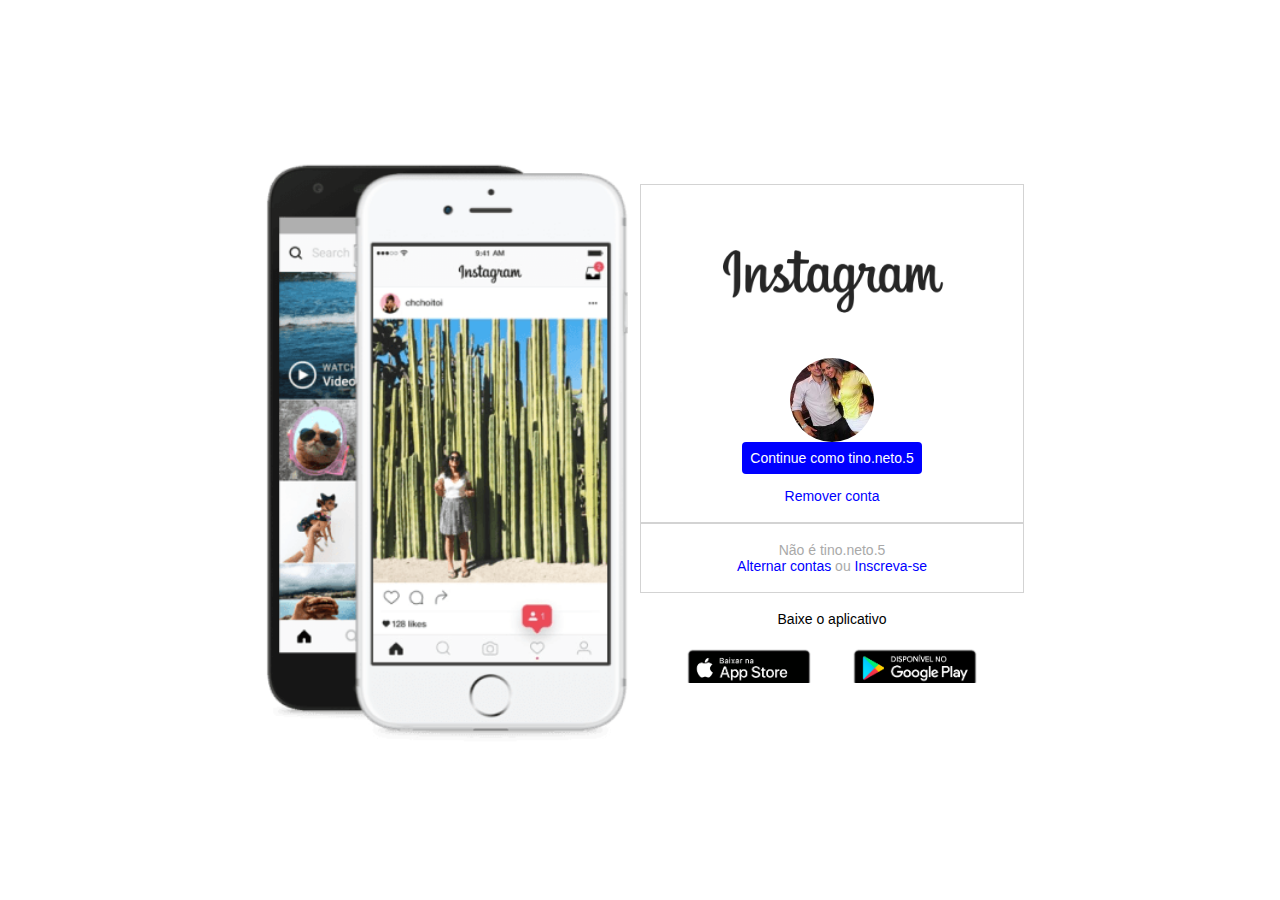
<file: Projetos/Instagram/index.html>
<!DOCTYPE html>
<html lang="en">
    <head>
        <meta charset="UTF-8">
        <meta name="viewport" content="width-device-width, inicial-scale=1.0">
        <link rel="stylesheet" href="style.css">
        <title>Instagram</title>
    </head>
    <body>
        <div class="instagram-wrapper">
            <div class="instagram-phone">
                <img src="instagram-app.png" alt="Celular Instagram">
            </div>
            <div class="instagram-continue">
                <div class="group">
                    <img src="logo.png" class="instagram-logo" alt="Logo Instagram">
                    <div class="profile-photo">
                        <img src="perfil.jpg" alt="Foto de perfil">
                    </div>
                    <a href="" class="instagram-login">Continue como tino.neto.5</a>
                    <a href="" class="instagram-logout">Remover conta</a>
                </div>
                <div class="group">
                    <p class="not-account">Não é tino.neto.5</p>
                    <p class="not-account">
                        <span class="link-blue">Alternar contas</span>
                        ou
                        <span class="link-blue">Inscreva-se</span>
                    </p>
                </div>
                <div class="get-the-app">
                    <p class="get-app">Baixe o aplicativo</p>
                    <div class="download">
                        <a href="#" class="app-download"></a>
                        <a href="#" class="app-download"></a>
                    </div>
                </div>
            </div>
        </div>
    </body>
</html>
</file>
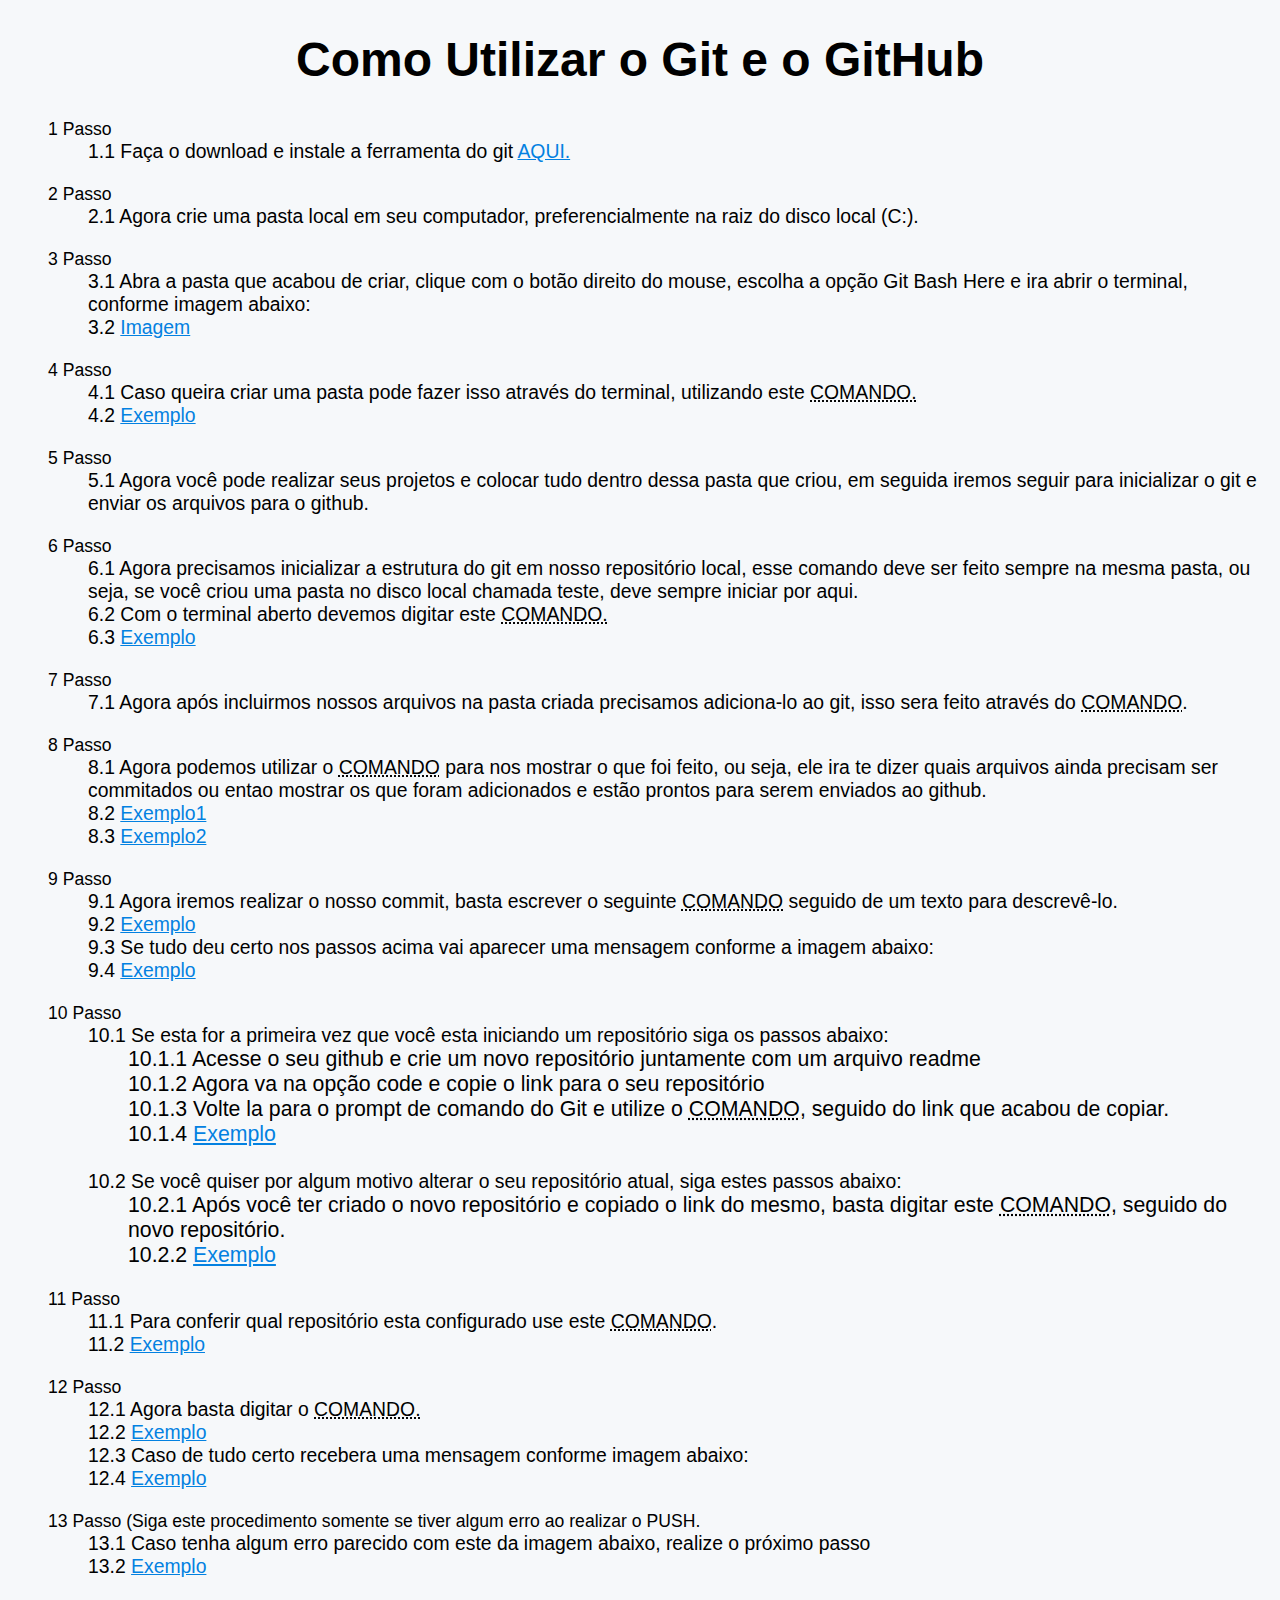
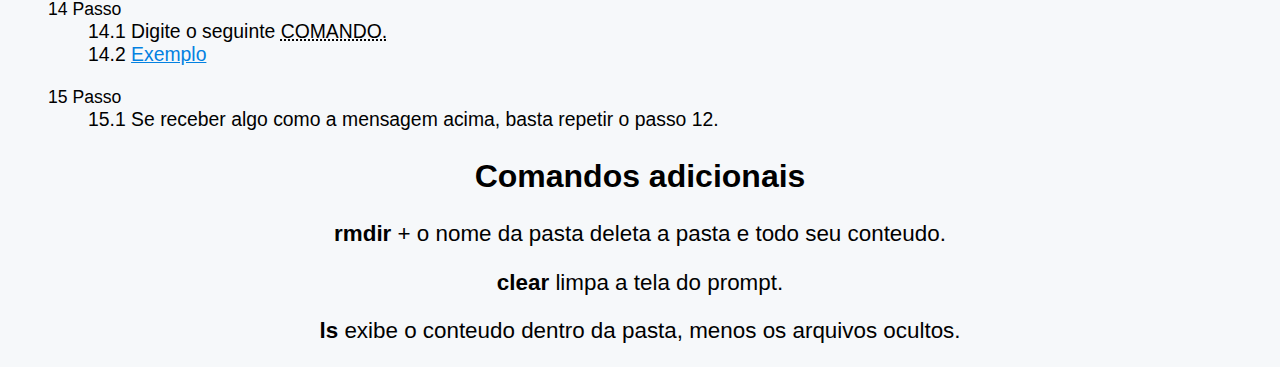
<file: Projetos/GitHub/git.html>
<!DOCTYPE html>
<html lang="pt-br">
<head>
    <meta charset="UTF-8">
    <meta http-equiv="X-UA-Compatible" content="IE=edge">
    <meta name="viewport" content="width=device-width, initial-scale=1.0">
    <title>Git e GitHub</title>
    <script defer src="main.js"></script>
    <link rel="stylesheet" href="style.css">
    <link rel="shortcut icon" href="favicon.ico" type="image/x-icon">

</head>
<body>
    <h1>Como Utilizar o Git e o GitHub</h1>
    <ol>
        <li>Passo
        <ol>
            <li>Faça o download e instale a ferramenta do git <a href="https://gitforwindows.org/" target="_blank">AQUI.</a></li>
        </ol>
        </li>   <br>
        <li>Passo
        <ol>
            <li>Agora crie uma pasta local em seu computador, preferencialmente na raiz do disco local (C:).</li>
        </ol>
        </li>   <br>
        <li>Passo
        <ol>
            <li>Abra a pasta que acabou de criar, clique com o botão direito do mouse, escolha a opção Git Bash Here e ira abrir o terminal, conforme imagem abaixo:</li>
            <li><a href="#" onclick="javascript:abrirJanela('imagens/git.png', 600, 600);">Imagem</a></li>
        </ol>
        </li>   <br>
        <li>Passo
        <ol>
            <li>Caso queira criar uma pasta pode fazer isso através do terminal, utilizando este  <abbr title="mkdir seguido de “(ASPAS DUPLAS) NOME DO ARQUIVO”">COMANDO.</abbr></li>
            <li><a href="#" onclick="javascript:abrirJanela('imagens/git1.png', 600, 600);">Exemplo</a></li>
        </ol>
        </li>   <br>
        <li>Passo
        <ol>
            <li>Agora você pode realizar seus projetos e colocar tudo dentro dessa pasta que criou, em seguida iremos seguir para inicializar o git e enviar os arquivos para o github.</li>
        </ol>
        </li>   <br>
        <li>Passo
        <ol>
            <li>Agora precisamos inicializar a estrutura do git em nosso repositório local, esse comando deve ser feito sempre na mesma pasta, ou seja, se você criou uma pasta no disco local chamada teste, deve sempre iniciar por aqui.</li>
            <li>Com o terminal aberto devemos digitar este <abbr title="git init">COMANDO.</abbr></li>
            <li><a href="#" onclick="javascript:abrirJanela('imagens/git2.png', 600, 600);">Exemplo</a></li>
        </ol>
        </li>   <br>
        <li>Passo
        <ol>
            <li>Agora após incluirmos nossos arquivos na pasta criada precisamos adiciona-lo ao git, isso sera feito através do <abbr title="git add *">COMANDO</abbr>.</li>
        </ol>
        </li>   <br>
        <li>Passo
        <ol>
            <li>Agora podemos utilizar o <abbr title="git status">COMANDO</abbr> para nos mostrar o que foi feito, ou seja, ele ira te dizer quais arquivos ainda precisam ser commitados ou entao mostrar os que foram adicionados e estão prontos para serem enviados ao github.</li>
            <li><a href="#" onclick="javascript:abrirJanela('imagens/git3.png', 600, 600);">Exemplo1</a></li>
            <li><a href="#" onclick="javascript:abrirJanela('imagens/git4.png', 600, 600);">Exemplo2</a></li>
        </ol>
        </li>   <br>
        <li>Passo
        <ol>
            <li>Agora iremos realizar o nosso commit, basta escrever o seguinte <abbr title="git commit -m">COMANDO</abbr> seguido de um texto para descrevê-lo.</li>
            <li><a href="#" onclick="javascript:abrirJanela('imagens/git5.png', 600, 600);">Exemplo</a></li>
            <li>Se tudo deu certo nos passos acima vai aparecer uma mensagem conforme a imagem abaixo:</li>
            <li><a href="#" onclick="javascript:abrirJanela('imagens/git6.png', 600, 600);">Exemplo</a></li>
        </ol>
        </li>   <br>
        <li>Passo
        <ol>
            <li>Se esta for a primeira vez que você esta iniciando um repositório siga os passos abaixo:
            <ol>
                <li>Acesse o seu github e crie um novo repositório juntamente com um arquivo readme</li>
                <li>Agora va na opção code e copie o link para o seu repositório</li>
                <li>Volte la para o prompt de comando do Git e utilize o <abbr title="git remote add origin">COMANDO,</abbr> seguido do link que acabou de copiar.</li>
                <li><a href="#" onclick="javascript:abrirJanela('imagens/git7.png', 600, 600);">Exemplo</a></li>
            </ol>
            </li> <br>
            <li>Se você quiser por algum motivo alterar o seu repositório atual, siga estes passos abaixo:
            <ol>
                <li>Após você ter criado o novo repositório e copiado o link do mesmo, basta digitar este <abbr title="git remote set-url origin">COMANDO</abbr>, seguido do novo repositório.</li>
                <li><a href="#" onclick="javascript:abrirJanela('imagens/git8.png', 600, 600);">Exemplo</a></li>
            </ol>
            </li>
        </ol>
        </li><br>
        <li>Passo
        <ol>
            <li>Para conferir qual repositório esta configurado use este <abbr title="git remote -v">COMANDO</abbr>.</li>
            <li><a href="#" onclick="javascript:abrirJanela('imagens/git9.png', 600, 600);">Exemplo</a></li>
        </ol>
        </li>   <br>
        <li>Passo
        <ol>
            <li>Agora basta digitar o <abbr title="git push origin master">COMANDO.</abbr></li>
            <li><a href="#" onclick="javascript:abrirJanela('imagens/git10.png', 600, 600);">Exemplo</a></li>
            <li>Caso de tudo certo recebera uma mensagem conforme imagem abaixo:</li>
            <li><a href="#" onclick="javascript:abrirJanela('imagens/git13.png', 600, 600);">Exemplo</a></li>
        </ol>
        </li>   <br>
        <li>Passo (Siga este procedimento somente se tiver algum erro ao realizar o PUSH.
        <ol>
            <li>Caso tenha algum erro parecido com este da imagem abaixo, realize o próximo passo</li>
            <li><a href="#" onclick="javascript:abrirJanela('imagens/git11.png', 600, 600);">Exemplo</a></li>
        </ol>
        </li>   <br>
        <li>Passo
        <ol>
            <li>Digite o seguinte <abbr title="git pull --rebase">COMANDO.</abbr> </li>
            <li><a href="#" onclick="javascript:abrirJanela('imagens/git12.png', 600, 600);">Exemplo</a></li>
        </ol>
        </li>   <br>
        <li>Passo
        <ol>
            <li>Se receber algo como a mensagem acima, basta repetir o passo 12.</li>
        </ol>
        </li>
    </ol>

    <h2>Comandos adicionais</h2>
        
        <p><strong>rmdir</strong> + o nome da pasta deleta a pasta e todo seu conteudo.</p> 
        <p><strong>clear</strong> limpa a tela do prompt.</p>    
        <p><strong>ls</strong> exibe o conteudo dentro da pasta, menos os arquivos ocultos.</p>   
        
</body>
</html>
</file>
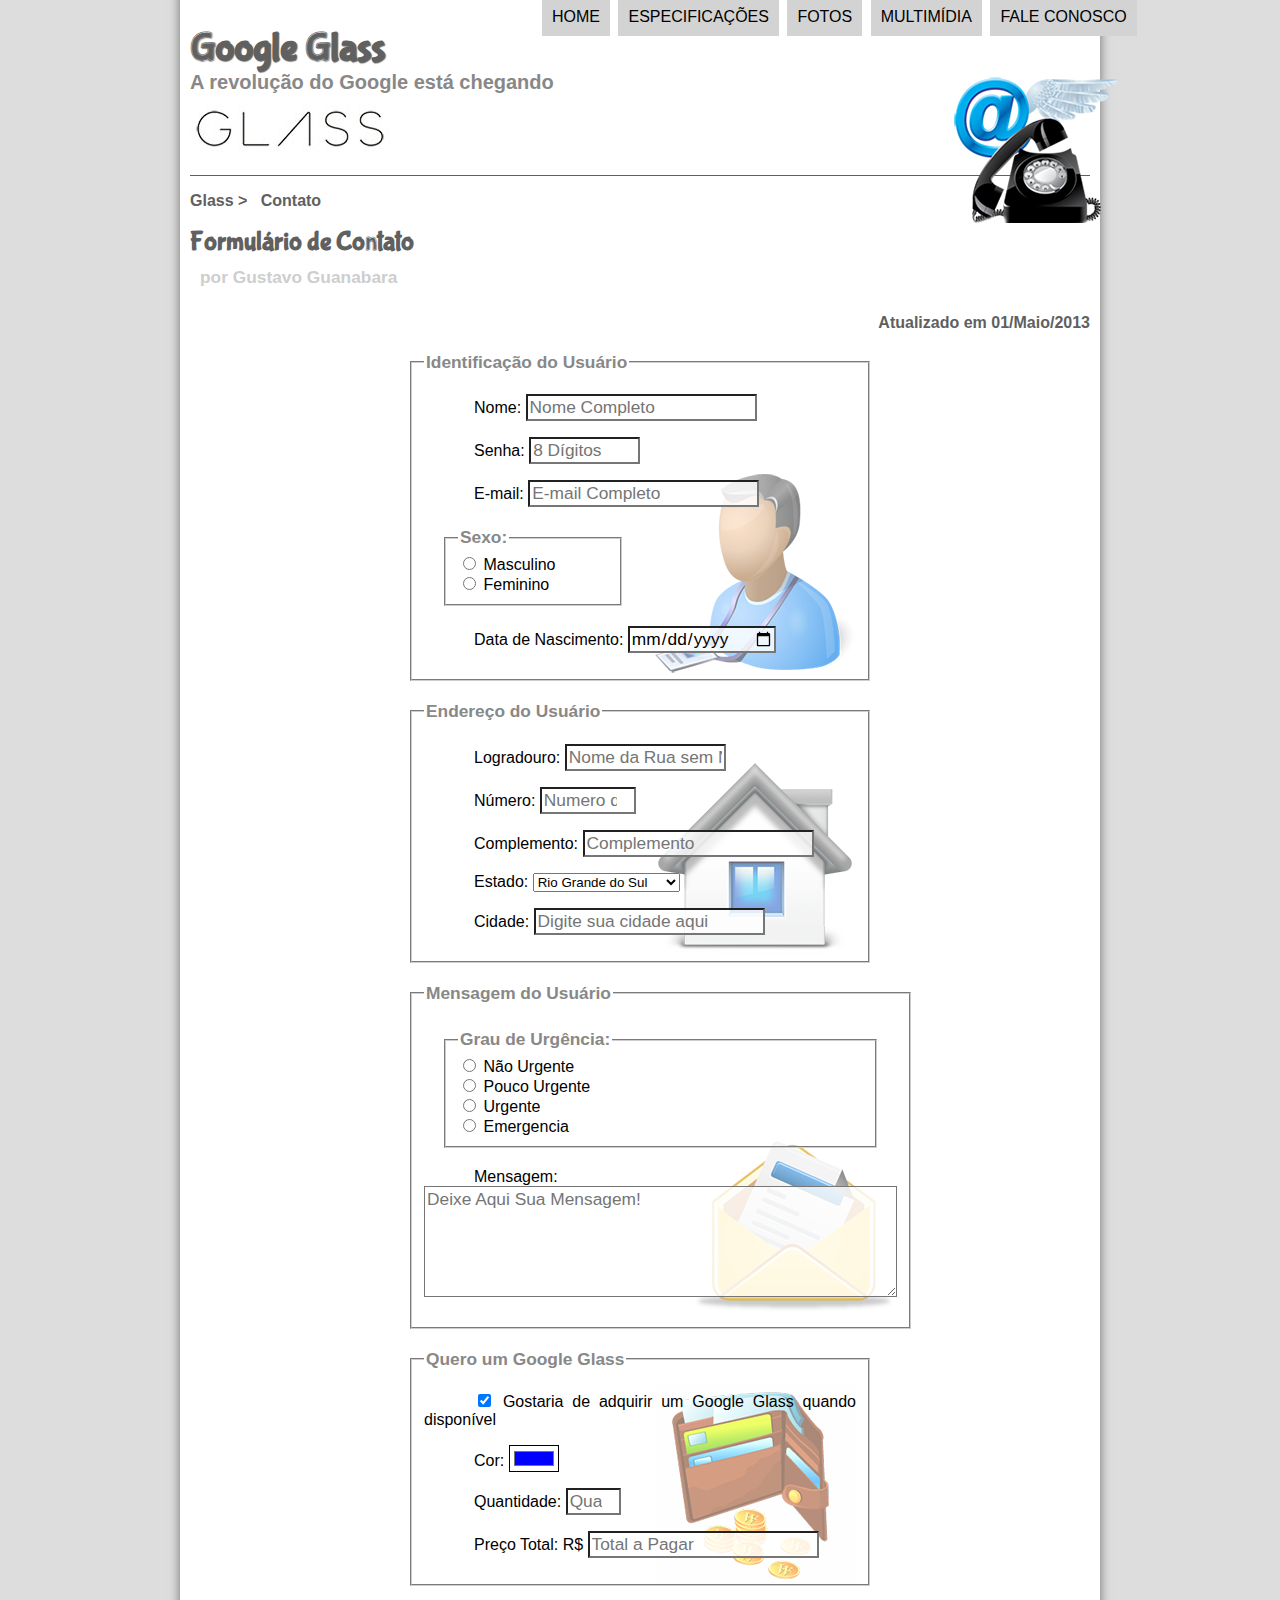
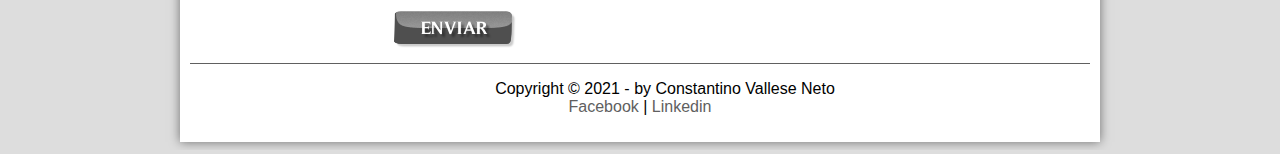
<file: Projetos/GoogleGlass/fale-conosco.html>
<!DOCTYPE html>
<html lang="pt-br">
<head>
    <meta charset="UTF-8">
    <meta http-equiv="X-UA-Compatible" content="IE=edge">
    <meta name="viewport" content="width=device-width, initial-scale=1.0">
    <link rel="stylesheet" href="css/style.css">
    <script defer src="js/main.js"></script>
    <link rel="stylesheet" href="css/form.css">
    <title>Tudo sobre Google Glass</title> <!--Titulo da nossa página-->
    <script>
        function calc_total(){
            var qtd = (document.getElementById('cQtd').value);
            tot=qtd * 1500;
            document.getElementById('cTot').value=tot
        }
    </script>

</head>

<body>
    <div id="interface"> <!--DIV cria uma divisão na nossa página, cria uma delimitação para o site-->
        <header id="cabecalho"> <!--Cabeçalho do nosso site-->
            <hgroup> <!--hgroup serve para agrupar um titulo, aqui tudo que estiver dentro dessa tag ficara agrupado-->
                <h1>Google Glass</h1>  <!--Titulo Principal-->
                <h2>A revolução do Google está chegando</h2> 
            </hgroup> <!--No visual do site nao muda nada, isso serve para a estrutura do html, sempre que tiver titulos
        de um mesmo grupo é aconselhavel deixar dentro de um hgroup-->

            <img id="icone" src="_imagens/contato.png" alt="fale conosco"> <!--IMG serve para adicionar uma imagem, "SRC" é onde
        configuramos o caminho desta imagem-->
            <nav id="menu"> <!--Cria uma area de navegação dentro do site-->
                <h1>Menu Principal</h1> <!--Titulo principal dentro do menu de navegação-->
                <ul> <!--Na lista OL usar: type=1(padrao) fica ordenado numericamente, type=a fica ordenado alfabeticamente
        type=i fica ordenada em algarismos romanos --- Usar "start" para o numero ou letra que quiser inidiar a ordem da lista-->
                    <li onmouseover="mudaFoto('_imagens/home.png')" onmouseout="mudaFoto('_imagens/contato.png')"><a href="index.html">Home</a></li> 
                    <li onmouseover="mudaFoto('_imagens/especificacoes.png')" onmouseout="mudaFoto('_imagens/contato.png')"><a href="specs.html">Especificações</a></li> 
                    <li onmouseover="mudaFoto('_imagens/fotos.png')" onmouseout="mudaFoto('_imagens/contato.png')"><a href="fotos.html">Fotos</a></li> 
                    <li onmouseover="mudaFoto('_imagens/multimidia.png')" onmouseout="mudaFoto('_imagens/contato.png')"><a href="multimidia.html">Multimídia</a></li>
                    <li onmouseover="mudaFoto('_imagens/contato.png')" onmouseout="mudaFoto('_imagens/contato.png')"><a href="fale-conosco.html">Fale conosco</a></li>       
                </ul> 
            </nav>
        </header>
        
        <section id="corpo-full">
            <article id="noticia-principal">
                <header id="cabecalho-artigo">
                    <hgroup>
                        <h3>Glass > &nbsp; Contato</h3>
                        <h1>Formulário de Contato</h1>
                        <h2>por Gustavo Guanabara</h2>
                        <h3 class="direita">Atualizado em 01/Maio/2013</h3>
                    </hgroup>
                </header>  
            </article>
        </section>

        <form method="POST" id="fContato" action="mailto:tinovallese@gmail.com" oninput="calc_total()"> 
           <fieldset id="usuario">
           <legend>Identificação do Usuário</legend> 
           <p>Nome: <input type="text" name="tNome" id="cNome" size="20" maxlength="30" placeholder="Nome Completo"></p> <!--Input type serve para criar a caixa de dialogo do formulario para digitação-->
           <p>Senha: <input type="password" name="tSenha" id="cSenha" size="8"  maxlength="8" placeholder="8 Dígitos"></p> 
           <p>E-mail: <input type="email" name="tMail" id="cMail" size="20" maxlength="40" placeholder="E-mail Completo"></p> 
           <fieldset id="sexo">
               <legend>Sexo:</legend>
               <input type="radio" name="tSexo" id="cMasc"> <label for="cMasc">Masculino</label> <br>
               <input type="radio" name="tSexo" id="cFem"> <label for="cFem">Feminino</label> 
           </fieldset> 
            <p>Data de Nascimento: <input type="date" name="tData" id="cData" size="8" maxlength="10" placeholder="Data de Nascimento"> </p> 
           </fieldset> 

            <fieldset id="endereco">
            <legend>Endereço do Usuário</legend> 
           <p>Logradouro: <input type="text" name="tEnd" id="cEnd" size="13" maxlength="80" placeholder="Nome da Rua sem Numero"> </p> 
           <p>Número: <input type="number" name="tNum" id="cNum" min="0" max="99999" placeholder="Numero da Rua"> </p> 
           <p>Complemento: <input type="text" name="tComp" id="cComp" size="20" maxlength="10" placeholder="Complemento"> </p>
           <p><label for="cEst">Estado:</label>
           <select name="tEst" id="cEst">
            <optgroup label="Região Sul">   
            <option value="RS">Rio Grande do Sul</option>
               <option value="SC">Santa Catarina</option>
               <option value="PR">Paraná</option>
            </optgroup>
            <optgroup label="Região Sudeste">   
                <option value="MG">Minas Gerais</option>
                <option value="RJ">Rio de Janeiro</option>
                <option value="SP">São Paulo</option>
            </optgroup>
           </select> </p>
           <p><label for="cCid">Cidade:</label>
            <input type="text" name="tCid" id="cCid" size="20" maxlength="40" placeholder="Digite sua cidade aqui" list="cidades"></p>
            <datalist id="cidades">
                <option value="Rio de Janeiro"></option>
                <option value="Curitiba"></option>
                <option value="São José dos Pinhais"></option>
                <option value="Joinville"></option>
            </datalist>
            </fieldset> 

           <fieldset id="mensagem">
            <legend>Mensagem do Usuário</legend> 
           <fieldset>
               <legend>Grau de Urgência:</legend>
               <input type="radio" name="tUrgencia" id="cNao"> <label for="cNao">Não Urgente</label><br>
               <input type="radio" name="tUrgencia" id="cPouco"> <label for="cPouco">Pouco Urgente</label><br>
               <input type="radio" name="tUrgencia" id="cUrgente"> <label for="cUrgente">Urgente</label><br>
               <input type="radio" name="tUrgencia" id="cEmergencia"> <label for="cEmergencia">Emergencia</label>
           </fieldset>  
           <p> <label for="cSms">Mensagem:</label>
            <textarea name="tSms" id="cSms" cols="45" rows="5" placeholder="Deixe Aqui Sua Mensagem!"></textarea></p>
           </fieldset> 
           <fieldset id="pedido">
            <legend>Quero um Google Glass</legend> 
           <p> <input type="checkbox" name="tPed" id="cPed" checked>
               <label for="cPed"></label> Gostaria de adquirir um Google Glass quando disponível</p> 
           <p> <label for="cCor">Cor:</label>
           <input type="color" name="tCor" id="cCor" value="#0000ff"> </p> 
           <p> <label for="cQtd">Quantidade:</label>  
            <input type="number" name="tQtd" id="cQtd" min="0" max="5" placeholder="Quantidade"> </p> 
           <p><label for="cTot">Preço Total: R$ </label>
           <input type="text" name="tTot" id="cTot" placeholder="Total a Pagar" readonly> </p> <!--readonly é somente para leitura-->      
           </fieldset> 

           <input type="image" src="_imagens/botao-enviar.png" alt="botao-enviar">
            
        </form>

<footer id="rodape">  
    <p>Copyright &copy; 2021 - by Constantino Vallese Neto <br>
        <a href="https://www.facebook.com/tino.neto.5/" target="blanck">Facebook</a> | 
        <a href="https://www.linkedin.com/in/constantino-vallese-neto-b2b38a207/" target="blanck">Linkedin</a> 
    </p><!--Paragrafos-->
</footer>  
    </div>
</body>
</html>
</file>
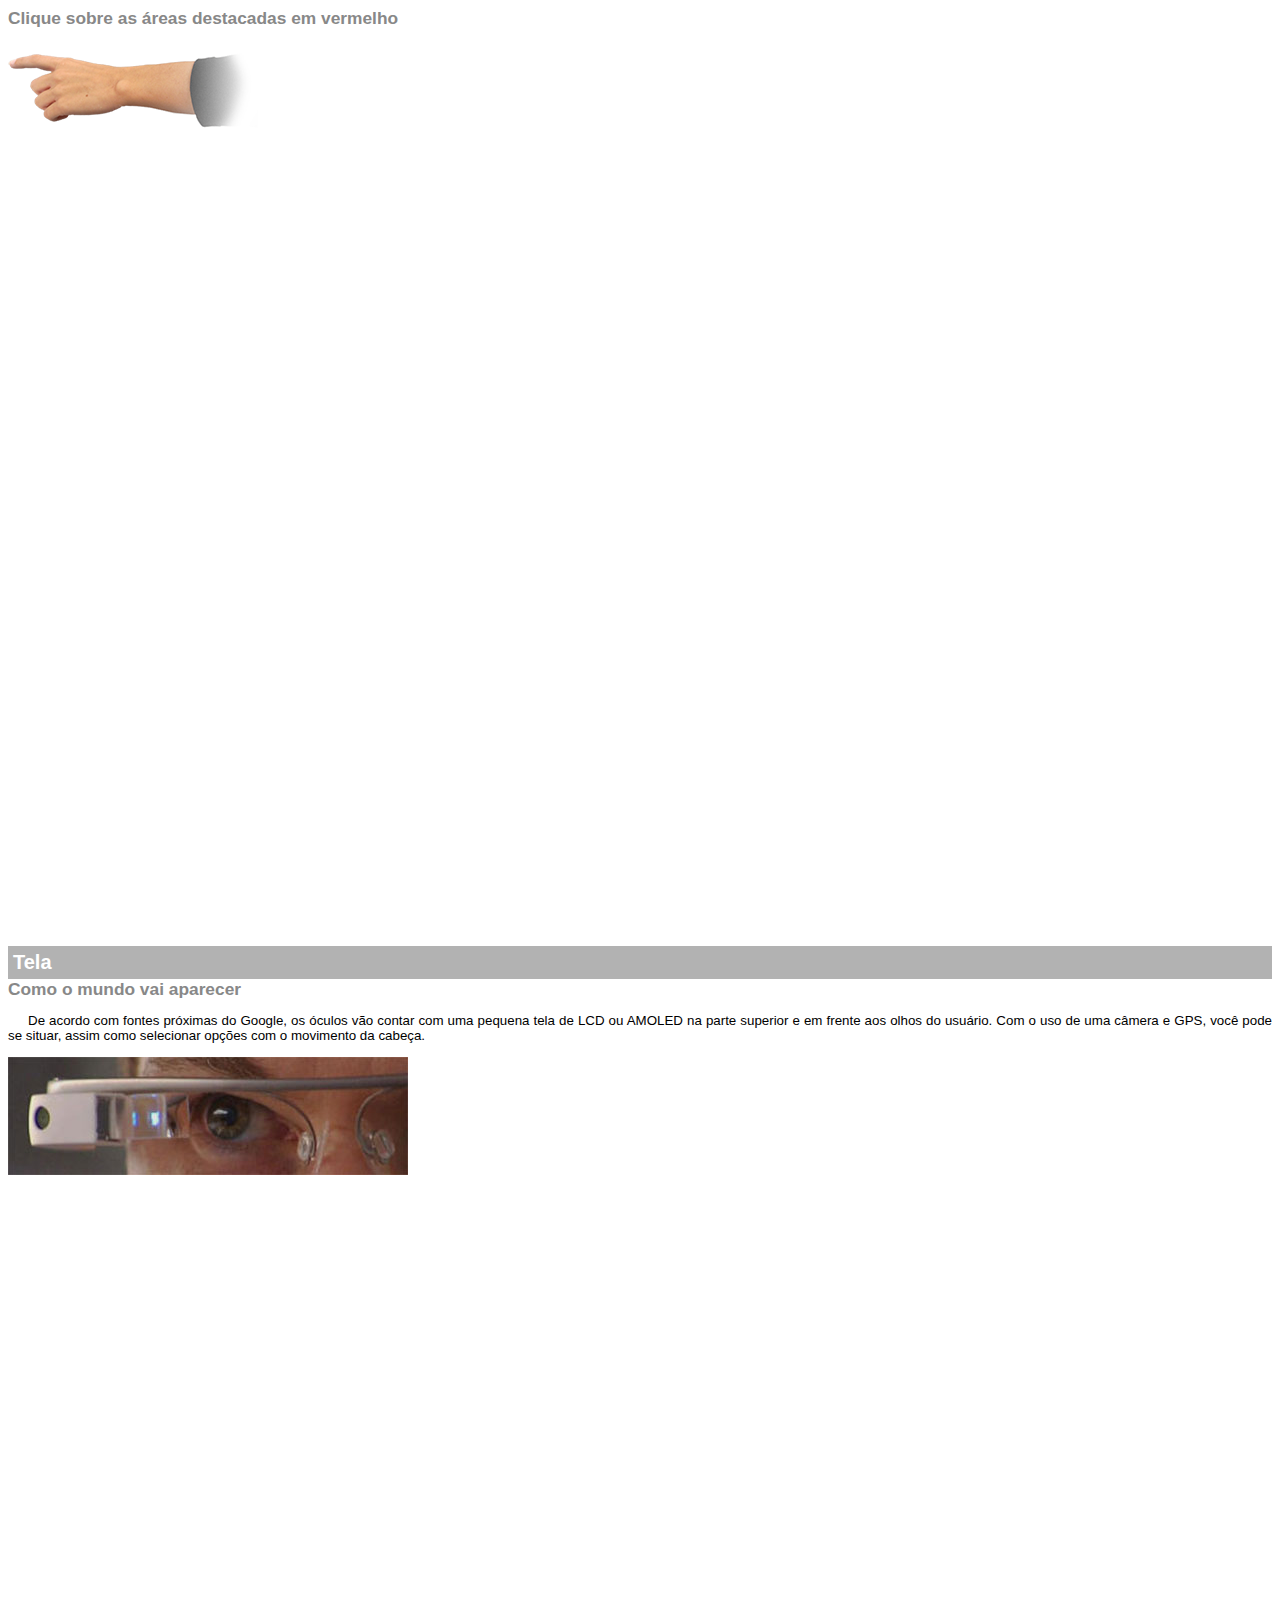
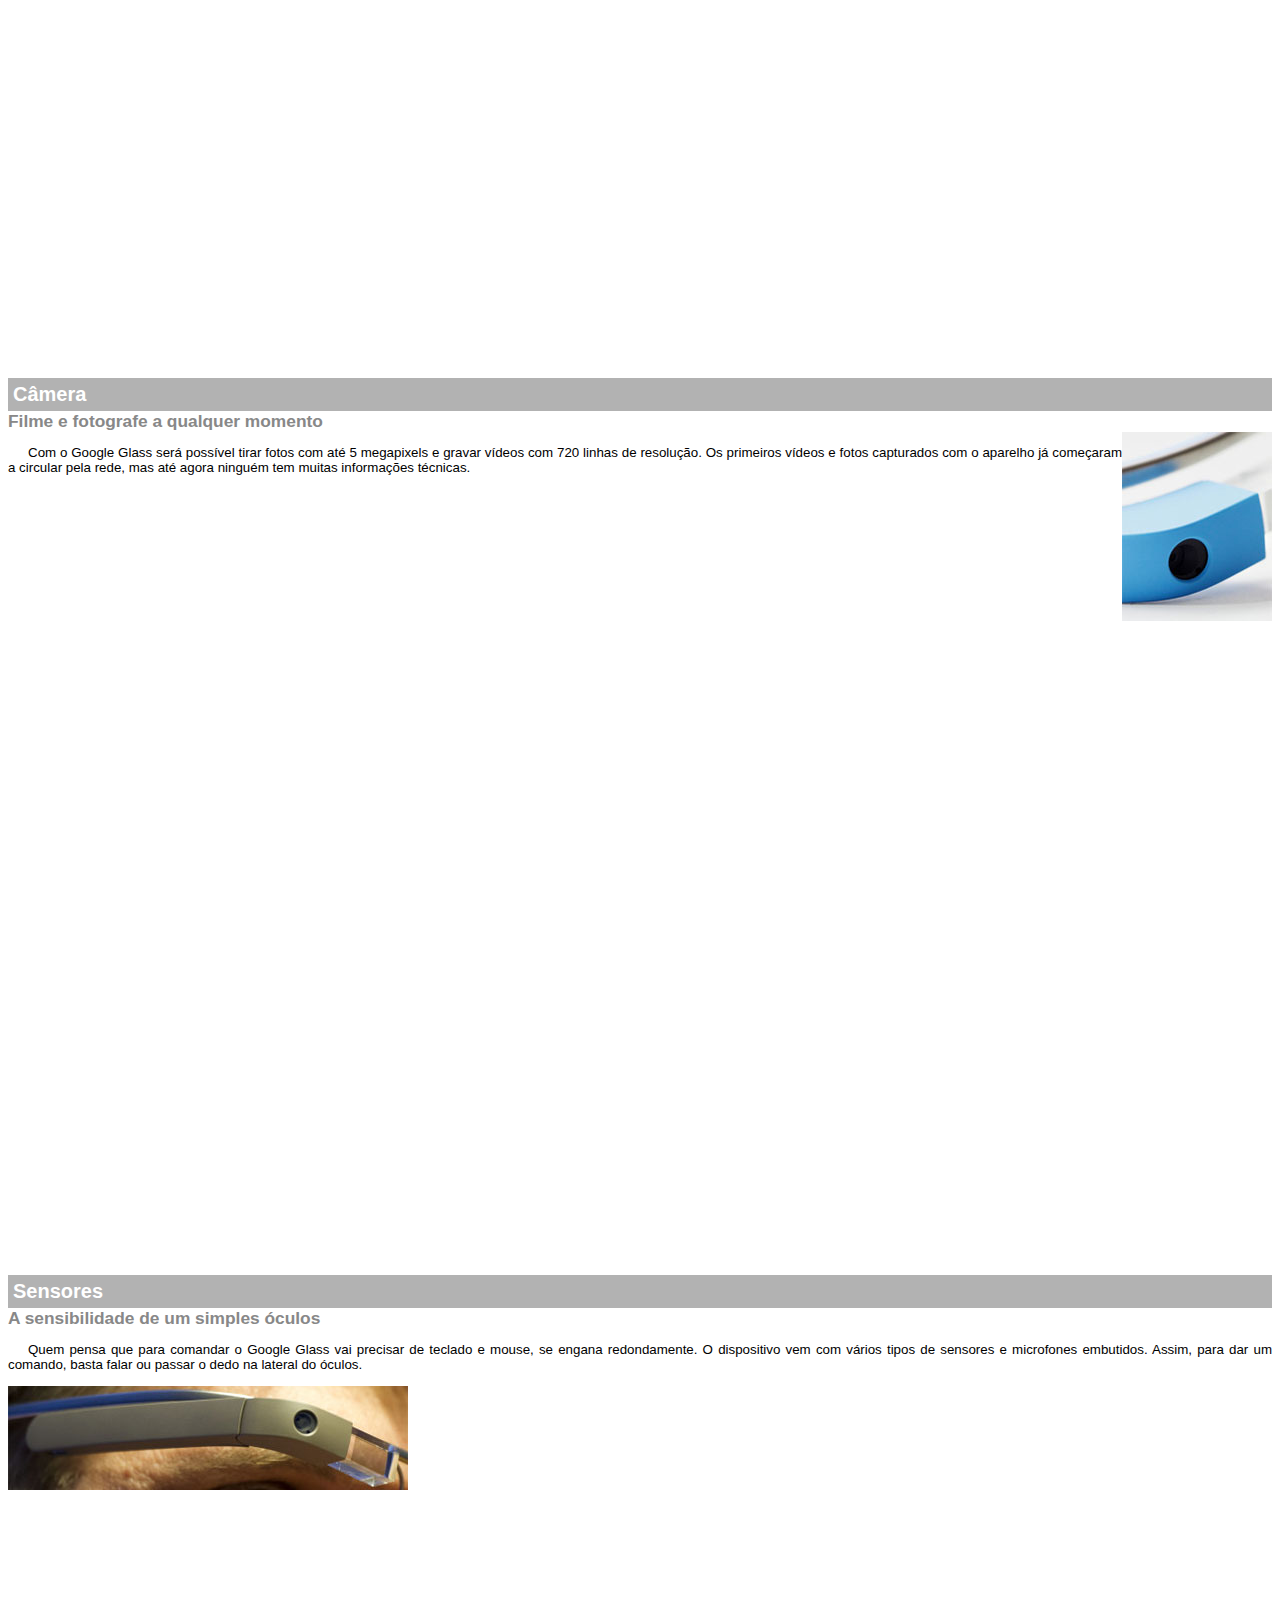
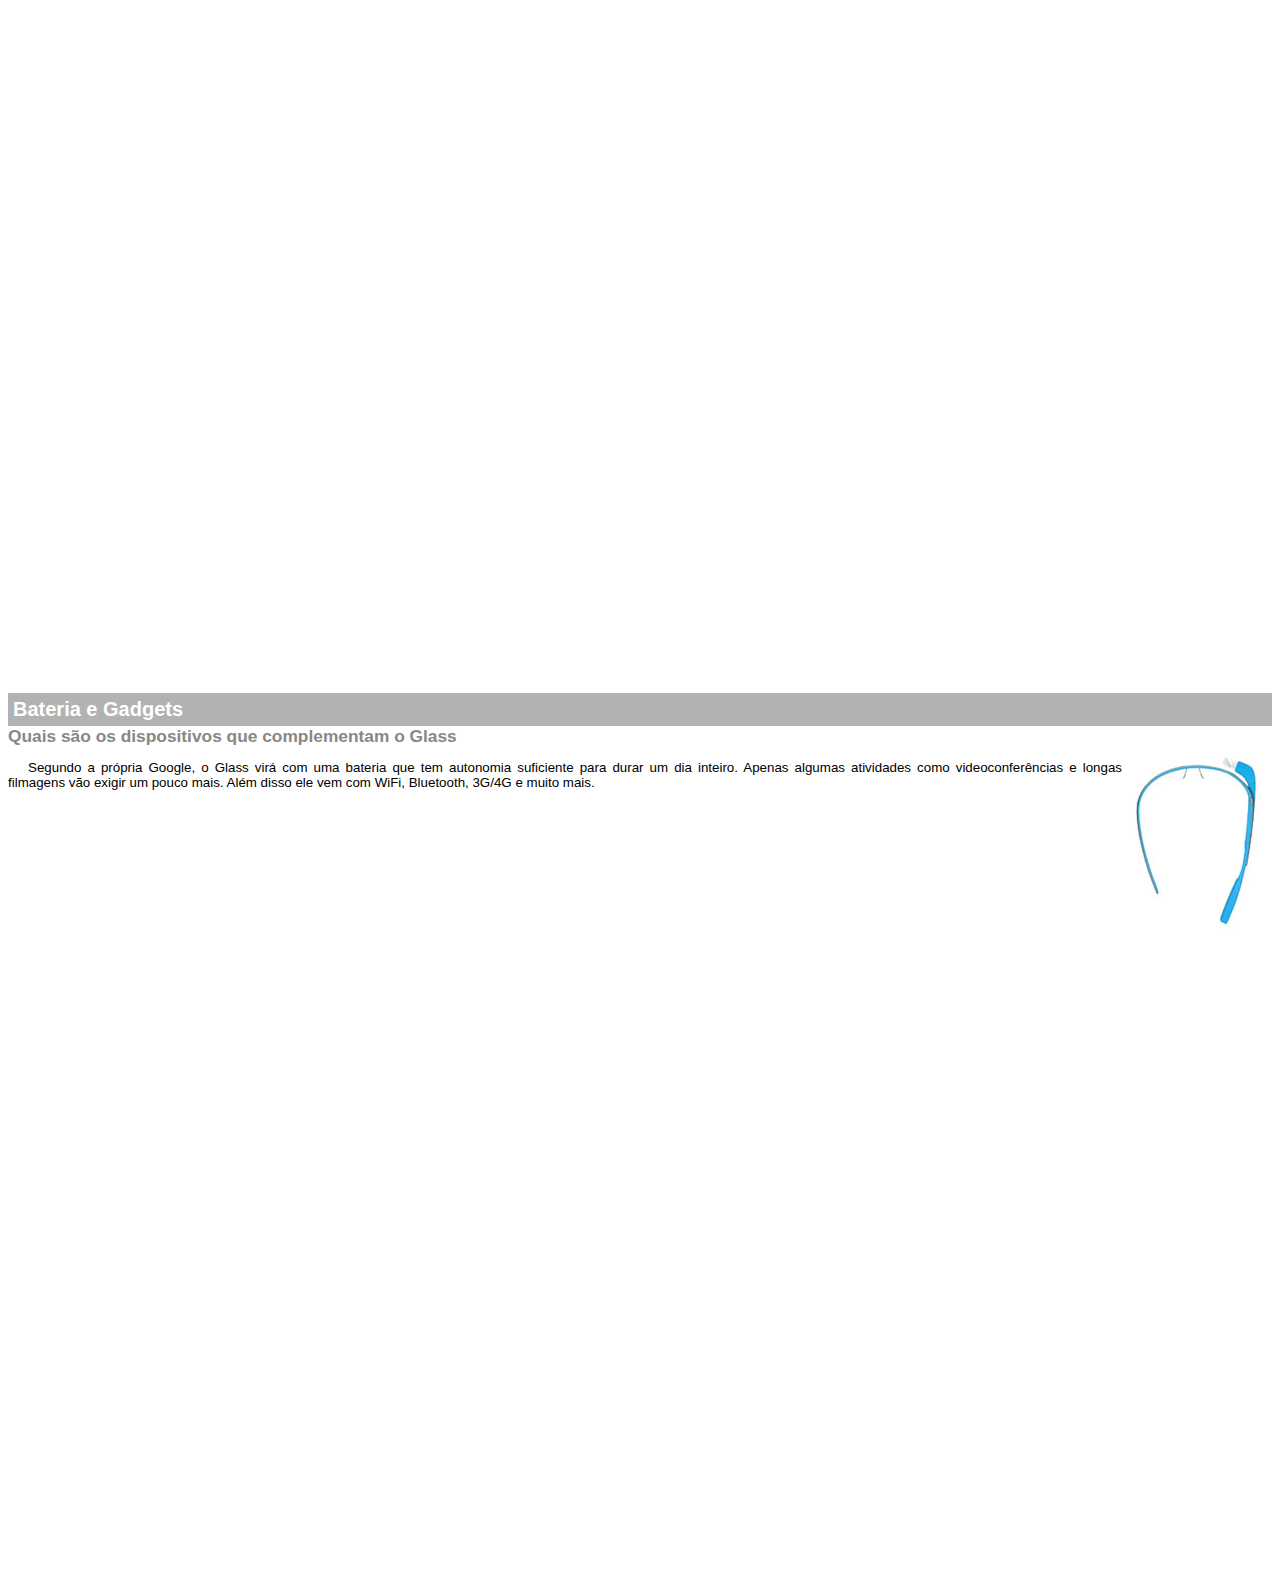
<file: Projetos/GoogleGlass/google-glass.html>
<!DOCTYPE html>
<html lang="en">
<head>
    <meta charset="UTF-8">
    <meta http-equiv="X-UA-Compatible" content="IE=edge">
    <meta name="viewport" content="width=device-width, initial-scale=1.0">
    <title>Informações sobre Google Glass</title>
    <style>  /*Aqui trabalhamos com folha de estilo dentro do documento html*/
        body{
            font-family: Arial, Helvetica, sans-serif;
            font-size: 10pt;
        }

        p {
            text-align: justify;
            text-indent: 20px;
        }

        article h1{
            font-size: 15pt;
            color: white;
            background-color: rgba(0, 0, 0, 0.3);
            padding: 5px; /*è o espaço interno de um objeto*/
            margin: 0px; /*è o espaço externo de um objeto*/
        }

        article h2{
            font-size: 13pt;
            color: #888888;
            margin: 0px;
        }

        article{
            margin-bottom: 800px;/*faz com que se crie um espaço em branco abaixo de cada artigo*/
        }

        .img-dir{
            display: block;
            float: right;
        }

    </style>
</head>
<body>
    
    <article id="topo">
        <header>
            <h2>Clique sobre as áreas destacadas em vermelho</h2> 
        </header>
        <img src="_imagens/mao.png" alt="Mão apontando para a esquerda">
    </article> 
    
    <article id="tela">
        <header>
            <h1>Tela</h1> 
            <h2>Como o mundo vai aparecer</h2> 
        </header>
            <p>De acordo com fontes próximas do Google, os óculos vão contar com uma pequena tela de LCD ou AMOLED na parte superior e em frente aos olhos do usuário. Com o uso de uma câmera e GPS, você pode se situar, assim como selecionar opções com o movimento da cabeça.</p> 
            <img src="_imagens/det-tela.jpg" alt="Tela do Google Glass">
    </article> 
    
    <article id="camera">
            <header>
                <h1>Câmera</h1> 
                <h2>Filme e fotografe a qualquer momento</h2> 
            </header>
                <img src="_imagens/det-camera.jpg" class="img-dir" alt="Câmera do Google Glass">
                <p>Com o Google Glass será possível tirar fotos com até 5 megapixels e gravar vídeos com 720 linhas de resolução. Os primeiros vídeos e fotos capturados com o aparelho já começaram a circular pela rede, mas até agora ninguém tem muitas informações técnicas.</p> 
    </article>
    
    <article id="sensores">
        <header>
            <h1>Sensores</h1> 
            <h2>A sensibilidade de um simples óculos</h2> 
        </header>
            <p>Quem pensa que para comandar o Google Glass vai precisar de teclado e mouse, se engana redondamente. O dispositivo vem com vários tipos de sensores e microfones embutidos. Assim, para dar um comando, basta falar ou passar o dedo na lateral do óculos.</p>
            <img src="_imagens/det-touch.jpg" alt="Sensores do Google Glass">
    </article>
    
    <article id="gadgets">
        <header>
            <h1>Bateria e Gadgets</h1> 
            <h2>Quais são os dispositivos que complementam o Glass</h2> 
        </header>
        <img src="_imagens/det-bateria.jpg" class="img-dir" alt="Gadgets do Google Glass">
            <p>Segundo a própria Google, o Glass virá com uma bateria que tem autonomia suficiente para durar um dia inteiro. Apenas algumas atividades como videoconferências e longas filmagens vão exigir um pouco mais. Além disso ele vem com WiFi, Bluetooth, 3G/4G e muito mais.</p> 
    </article>

</body>
</html>
</file>
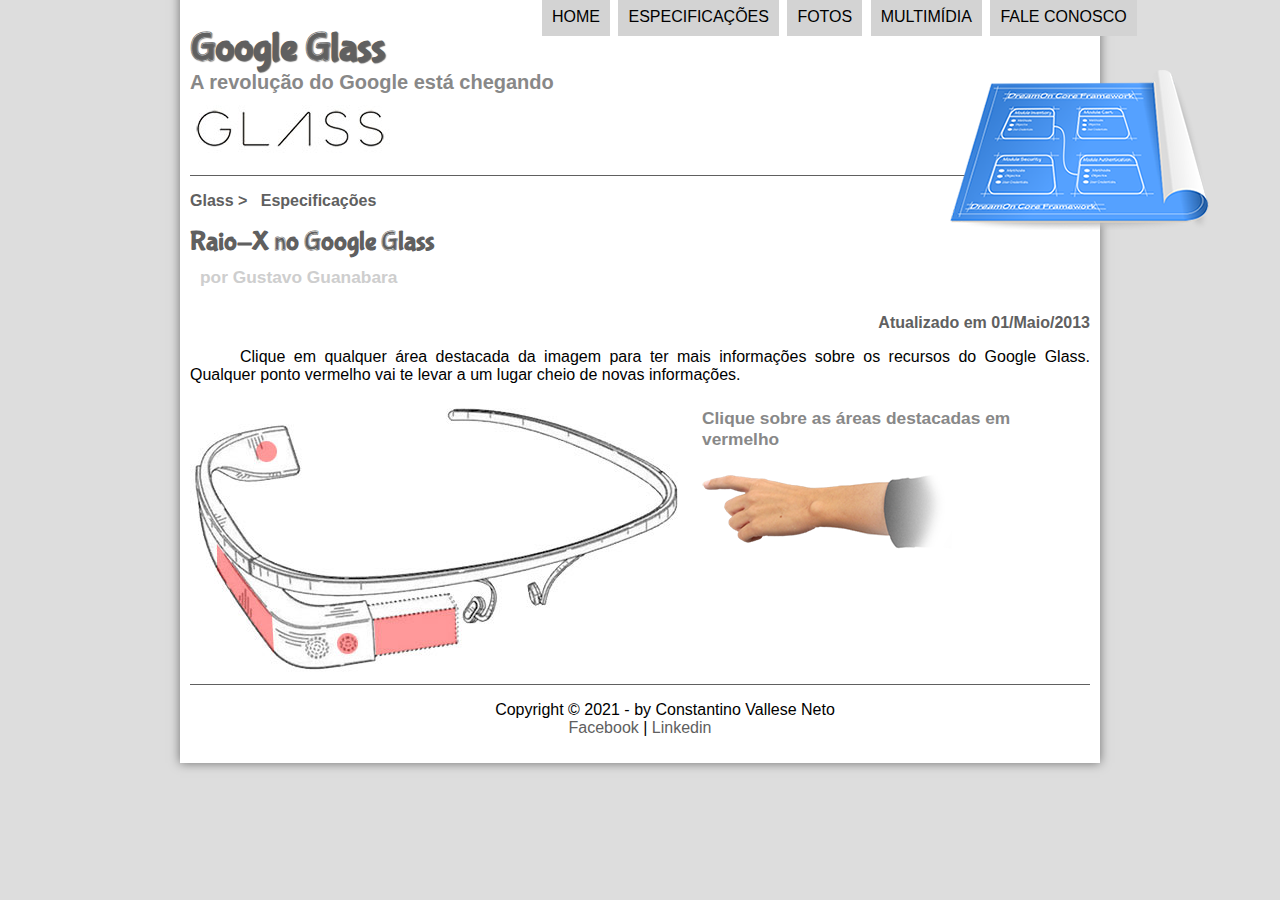
<file: Projetos/GoogleGlass/specs.html>
<!DOCTYPE html>
<html lang="pt-br">
<head>
    <meta charset="UTF-8">
    <meta http-equiv="X-UA-Compatible" content="IE=edge">
    <meta name="viewport" content="width=device-width, initial-scale=1.0">
    <link rel="stylesheet" href="css/style.css">
    <script defer src="js/main.js"></script>
    <link rel="stylesheet" href="css/specs.css">
    <title>Tudo sobre Google Glass</title> <!--Titulo da nossa página-->

</head>

<body>
    <div id="interface"> <!--DIV cria uma divisão na nossa página, cria uma delimitação para o site-->
        <header id="cabecalho"> <!--Cabeçalho do nosso site-->
            <hgroup> <!--hgroup serve para agrupar um titulo, aqui tudo que estiver dentro dessa tag ficara agrupado-->
                <h1>Google Glass</h1>  <!--Titulo Principal-->
                <h2>A revolução do Google está chegando</h2> 
            </hgroup> <!--No visual do site nao muda nada, isso serve para a estrutura do html, sempre que tiver titulos
        de um mesmo grupo é aconselhavel deixar dentro de um hgroup-->

            <img id="icone" src="_imagens/especificacoes.png" alt="Óculos preto pequeno"> <!--IMG serve para adicionar uma imagem, "SRC" é onde
        configuramos o caminho desta imagem-->
            <nav id="menu"> <!--Cria uma area de navegação dentro do site-->
                <h1>Menu Principal</h1> <!--Titulo principal dentro do menu de navegação-->
                <ul> <!--Na lista OL usar: type=1(padrao) fica ordenado numericamente, type=a fica ordenado alfabeticamente
        type=i fica ordenada em algarismos romanos --- Usar "start" para o numero ou letra que quiser inidiar a ordem da lista-->
                    <li onmouseover="mudaFoto('_imagens/home.png')" onmouseout="mudaFoto('_imagens/especificacoes.png')"><a href="index.html">Home</a></li> 
                    <li onmouseover="mudaFoto('_imagens/especificacoes.png')" onmouseout="mudaFoto('_imagens/especificacoes.png')"><a href="specs.html">Especificações</a></li> 
                    <li onmouseover="mudaFoto('_imagens/fotos.png')" onmouseout="mudaFoto('_imagens/especificacoes.png')"><a href="fotos.html">Fotos</a></li> 
                    <li onmouseover="mudaFoto('_imagens/multimidia.png')" onmouseout="mudaFoto('_imagens/especificacoes.png')"><a href="multimidia.html">Multimídia</a></li>
                    <li onmouseover="mudaFoto('_imagens/contato.png')" onmouseout="mudaFoto('_imagens/especificacoes.png')"><a href="fale-conosco.html">Fale conosco</a></li>       
                </ul> 
            </nav>
        </header>

<section id="corpo-full">
    <article id="noticia-principal">
        <header id="cabecalho-artigo">
            <hgroup>
                <h3>Glass > &nbsp; Especificações</h3>
                <h1>Raio-X no Google Glass</h1>
                <h2>por Gustavo Guanabara</h2>
                <h3 class="direita">Atualizado em 01/Maio/2013</h3>
            </hgroup>
        </header>
                <p>Clique em qualquer área destacada da imagem para ter mais informações sobre os recursos do Google Glass. Qualquer ponto vermelho vai te levar a um lugar cheio de novas informações.</p> 

        <section id="conteudo">
            <img src="_imagens/glass-esquema-marcado.jpg" usemap="#meumapa">
            <map name="meumapa"> <!--Cria mapa de imagens para ao clicar em determinada area ele exibir o que foi
            solicitado apenas-->
                <area shape="rect" coords="179,206,267,241" href="google-glass.html#tela" target="janela" alt="det-tela">
                <area shape="circle" coords="158,243,11" href="google-glass.html#camera" target="janela" alt="det-camera">
                <area shape="poly" coords="27,146,25,164,82,248,82,216" href="google-glass.html#sensores" target="janela" alt="sensores">
                <area shape="circle" coords="76,52,12" href="google-glass.html#gadgets" target="janela" alt="gadgets">
            </map>
            <!--Na area informamos o tipo do shape que sera aberto, pode ser retangulos(medidas de x e y), circulos(medidas centrais e raio) ou poiligonal;
            Devemos colocar as coordenadas da area de clique, isso conseguimos com programas como photoshop ou gimp,
        basta abrir a imagem com um editor e procurar por informações onde diz a parte que o cursor esta parado;
    Devemos colocar uma referencia para onde essa area vai, aqui escolhemos um arquivo html seguido do id de determinado
artigo;
No target colocamos o nome que ja foi criado no iframe abaixo;
Na parte de alt pode-se colocar apenas uma descrição secundaria dessa area, nao é obrigatorio. -->
            <iframe src="google-glass.html" name="janela" id="frame-spec" scrolling="no"></iframe><!--Quando o conteudo esta localizado em outro
            arquivo, pode-se usar um iframe para mostrar esse conteudo ao lado da foto neste exemplo-->
        </section>

    </article>
</section> 

<footer id="rodape">  
    <p>Copyright &copy; 2021 - by Constantino Vallese Neto <br>
        <a href="https://www.facebook.com/tino.neto.5/" target="blanck">Facebook</a> | 
        <a href="https://www.linkedin.com/in/constantino-vallese-neto-b2b38a207/" target="blanck">Linkedin</a> 
    </p><!--Paragrafos-->
</footer>  
    </div>
</body>
</html>
</file>
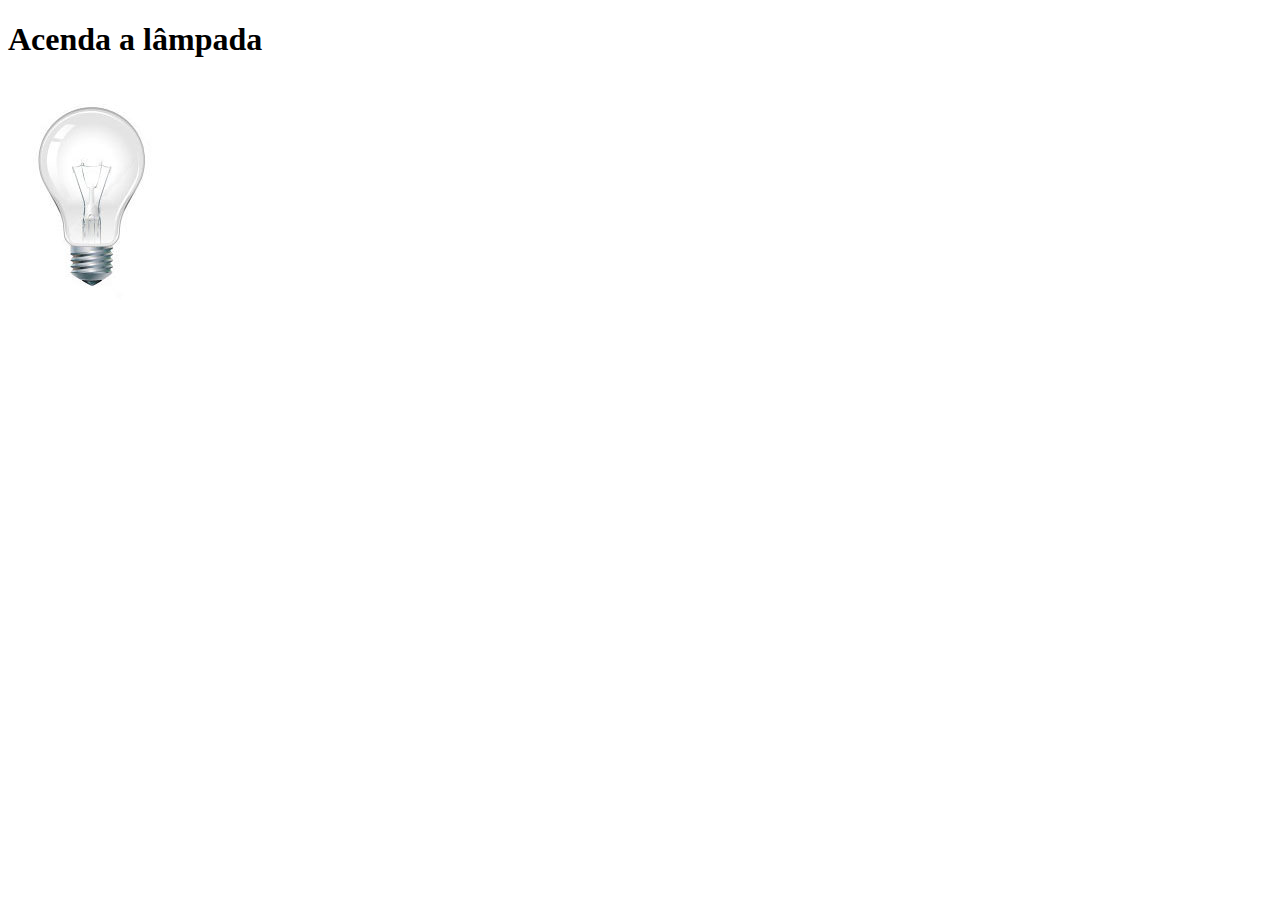
<file: Projetos/GoogleGlass/testejs02.html>
<!DOCTYPE html>
<html lang="en">
<head>
    <meta charset="UTF-8">
    <meta http-equiv="X-UA-Compatible" content="IE=edge">
    <meta name="viewport" content="width=device-width, initial-scale=1.0">
    <title>Teste Javascript</title>
    <script>
        function acendeLampada() { //cria uma função dentro de script com um nome qualquer
            document.getElementById("luz").src = "_imagens/lampada-acesa.jpg"; //chama o id através do nome dele
            //alert("Lampada Acendeu"); // gera um alerta com a mensagem especificada dentro de ("")
        }

        function apagaLampada() {
            document.getElementById("luz").src = "_imagens/lampada-apagada.jpg";
        }

        function quebraLampada() {
            document.getElementById("luz").src = "_imagens/lampada-quebrada.jpg"
        }
    </script>
</head>
<body>
    <h1>Acenda a lâmpada</h1>
    <img src="_imagens/lampada-apagada.jpg" id="luz" alt="lampada-apagada" onmousemove="acendeLampada()" onmouseout="apagaLampada()" onclick="quebraLampada()"> <!--onclick serve para quando
    clicar com o mouse na imagem ele chama a função acendeLampada--> <!--no onmousemove quando passa o mouse por cima da imagem
    ele chama a função acendeLampada-->
</body>
</html>
</file>
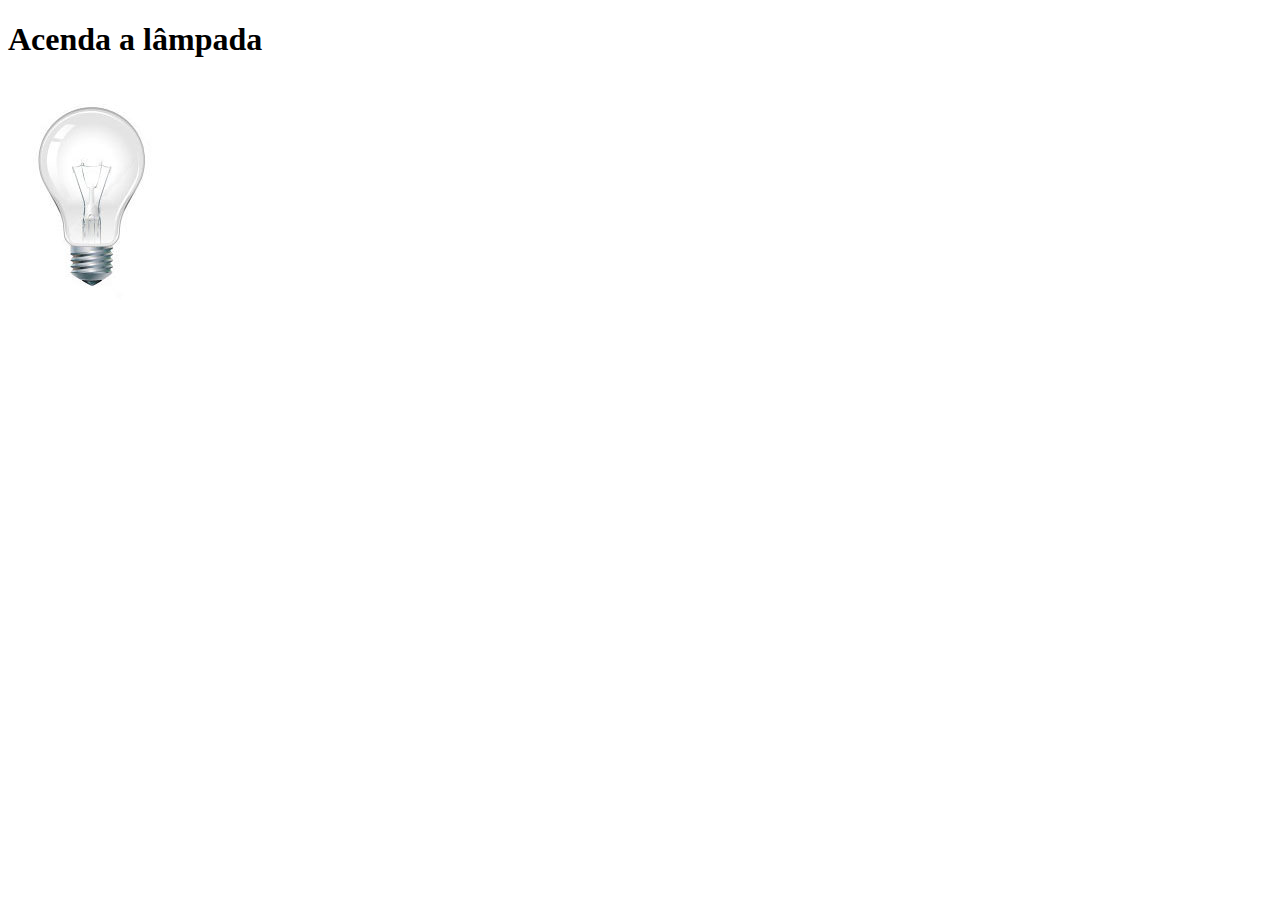
<file: Projetos/GoogleGlass/testejs03.html>
<!DOCTYPE html>
<html lang="en">
<head>
    <meta charset="UTF-8">
    <meta http-equiv="X-UA-Compatible" content="IE=edge">
    <meta name="viewport" content="width=device-width, initial-scale=1.0">
    <title>Teste Javascript</title>
    <script>
        var quebrada = false; //variavel global pois esta fora da função, serve como uma base para uma maquina de estado
        function mudaLampada(tipo) { //cria uma função dentro de script com um nome qualquer, na chamda da função
            //coloca o nome do parametro
            if (tipo == 1) {
                arquivo = "_imagens/lampada-acesa.jpg";
            } //Aqui é feito uma verificação do parametro, se tipo ==(igual) a 1 ele acende a lampada
            if (tipo == 2) {
               arquivo = "_imagens/lampada-apagada.jpg";
            }
            if (tipo == 3) {
                arquivo = "_imagens/lampada-quebrada.jpg";
            }
            if (!quebrada) { //se NÃO quebrada ele recebe o arquivo. 
                document.getElementById("luz").src = arquivo;
                if (tipo == 3) {
                quebrada = true; //aqui vai alterar o valor da variavel quebrada para verdadeiro, o que fara com que ela
                //fique quebrada mesmo.
           }
        }
    }
    </script>
</head>
<body>
    <h1>Acenda a lâmpada</h1>
    <img src="_imagens/lampada-apagada.jpg" id="luz" onmousemove="mudaLampada(1)" onmouseout="mudaLampada(2)" onclick="mudaLampada(3)"> <!--onclick serve para quando
    clicar com o mouse na imagem ele chama a função acendeLampada--> <!--no onmousemove quando passa o mouse por cima da imagem
    ele chama a função acendeLampada-->
</body>
</html>
</file>
<file: Projetos/Instagram/style.css>
* {
    padding: 0;
    margin: 0;  
    box-sizing: border-box;
    text-decoration: none;
    font-family: sans-serif;
    font-size: 14px;
}

body {
    width: 100%;
    min-height: 100vh;
    background-color: rgb(red, green, blue);
    margin: 0;
    padding: 0;
    display: flex;
    justify-content: center;
}

.instagram-wrapper {
    display: flex;  /* Vira um flex container, ele alinha os itens em LINHA */
    align-items: center; /* eixo y */
    justify-content: start; /* começa da esquerda pra direita */
    width: 60%;
    height: 100vh;
}

.instagram-phone {
    display: flex;
    align-items: center;
    justify-content: center;
    width: 50%;
}

.instagram-phone img {
    height: 43rem;
}

.instagram-continue {
    display: flex;
    align-items: center; /*horizontal*/
    justify-content: space-around; /* vertical */
    flex-direction: column;
    width: 50%;
    min-height: 34rem;
}

.group {
    display: flex;
    justify-content: space-between;
    align-items: center;
    flex-direction: column;
    background-color: #ffffff;
    width: 100%;
    padding: 1.3rem 0px;
    border: 1px solid lightgray;
}

.group:nth-child(1) {
    min-height: 19rem;
}

.instagram-logo {
    height: 11rem;
    
}

.profile-photo {
    display: flex;
    justify-content: center;
    align-items: center;
    border-radius: 50%;
    overflow: hidden;
}

.profile-photo img {
    height: 6rem;
}

.instagram-login {
    background-color: blue;
    color: #ffffff;
    padding: 8px;
    border-radius: 4px;
}

.instagram-logout {
    color: blue;
    margin-top: 1rem;

}

.not-account {
    color: darkgrey;
}

.link-blue {
    color: blue;
}

.get-the-app {
    display: flex;
    flex-direction: column;
    align-items: center;
    justify-content: center;
    width: 100%;
    padding: 1.3rem 0;
}

.download {
    display: flex;
    width: 100%;
    justify-content: space-evenly;
    align-items: center;
    padding: 1rem;

}

.app-download {
    height: 3rem;
    width: 10rem;
    background-size: cover;
    
}

.app-download:nth-child(1) {
    background-image: url("./appstore.png");
}

.app-download:nth-child(2) {
    background-image: url("./googleplay.png");
}

/* media queries */


@media (max-width: 1024px) {
    .instagram-wrapper {
        width: 90%;
    }
}

@media (max-width: 650px) {
    body {
        background-color: #ffffff;
    }

    .instagram-wrapper {
        width: 90%;
    }

    .instagram-phone {
        display: none;
    }

    .instagram-continue {
        width: 100%;
    }
    
    .group {
        border: 1px solid transparent;
    }
}
</file>
<file: Projetos/GoogleGlass/css/style.css>
@charset "UTF-8";
@font-face { /*chama um arquivo para uso de fontes salvas na mesma pasta de trabalho*/
    font-family: 'FonteLogo'; /*nome qualquer para identificar a fonte*/
    src: url(../_fonts/bubblegum-sans-regular.otf);/*caminho onde a fonte se encontra*/
}
@import url('https://fonts.googleapis.com/css2?family=Titillium+Web&display=swap');/*fonte externa do site google.com/fonts*/
/*Exemplos de formatação

<sub> = resultado de subscrito
<sup> = resultado de sobrescrito
<code> = é uma TAG semantica, tudo que estiver dentro dela é um codigo
<pre> = tudo aqui dentro ficara como pre-formatado, ela é utilizada junto com a
tag <code> para deixar o codigo escrito conforme foi digitado*/

body{
    /*background-image: url(nome da imagem);colocar uma imagem de plano de fundo*/
    background-color: #dddddd; /* cor do plano de fundo */
    color: rgba(0, 0, 0, 1); /*cor da fonte, pode-se usar tambem a cor em hexadecimal,
    através dos valores de rgb e ainda usar o rgba onde o "a"(alpha) significa transparencia,
    sendo o 0 mais transparente e o maior nivel 1 que significa totalmente visivel*/
    font-family: Arial, Helvetica, sans-serif;
}

div#interface {
    width: 900px;
    background-color: white;
    margin: -20px auto 0px auto; /*cima, direita, baixo, esquerda*/
    box-shadow: 0px 0px 10px rgba(0, 0, 0, 0.5);
    padding: 10px 10px 10px 10px;
}

div#tv-radio video#filme {
    width: 350px;
    height: 300px;
    padding-top: 0px;
}

p {
    text-align: justify;
    text-indent: 50px;
}

a {
    text-decoration: none;
    color: #606060;
}

a:hover {
    text-decoration: underline;
}

header#cabecalho img#icone {
    position: absolute;
    left: 950px;
    top: 70px;
}

header#cabecalho {
    border-bottom: 1px #606060 solid;
    height: 150px;
    background: url("../_imagens/glass-logo-peq.jpg") no-repeat 0px 80px;

}

header#cabecalho h1{
    font-family: 'FonteLogo', sans-serif;
    font-size: 30pt;
    color: #606060;
    text-shadow: 1px 1px 1px rgba(0, 0, 0, 0.6);
    padding: 0px;
    margin-bottom: 0px;
}

header#cabecalho h2{
    font-family: 'Titillium Web', sans-serif;
    font-size: 15pt;
    color: #888888;
    padding: 0px;
    margin-top: 0px;
}

figure.foto-legenda{
    position: relative; /* lugar relativo ao codigo html*/
    border: 8px solid white; /*borda (tamanho da borda, estilo da borda, cor da borda)*/
    box-shadow: 1px 1px 4px black; /*sombra*/
}

figure.foto-legenda img{
    width: 100%; /*largura*/
    height: 100%; /*altura*/
}

figure.foto-legenda figcaption{
    opacity: 0; /*opacidade de 0 a 1 */
    position: absolute; /* tem uma posição absoluta dentro do container, que no caso
    é a borda branca*/
    top: 0px;
    background-color: rgba(0, 0, 0, 0.4);
    color: white;
    width: 100%;
    height: 100%;
    padding: 10px;
    box-sizing: border-box; /* cria um box dentro da borda*/
    transition: opacity 1; /*leva um segundo para exibir ou esconder o conteudo*/
}

figure.foto-legenda:hover figcaption{
    opacity: 1; /*opacidade de 0 a 1 */
}

/* Formatação do menu */

nav#menu {
    display: block;
}

nav#menu ul{
    list-style: none;/*faz com que os marcadores ao lado das opções do menu desapareçam*/
    text-transform: uppercase;/*deixa as letras do menu todas maiusculas*/
    position: absolute; /*pode mexer o bloco dentro do site inteiro*/
    top: -20px;
    left: 500px;
}

nav#menu li{
    display: inline-block; /*serve para deixar os menus lado a lado*/
    background-color: lightgray;/*cor de fundo*/
    padding: 10px; /*espaçamento dentro do objeto*/
    margin: 2px; /*espaço que tem entre os botoes, margem de fora*/
    transition: background-color 1s; /*tempo que a função hover ficara ativa,
    tempo para a cor voltar ao normal depois de passar o mouse*/
}

nav#menu li:hover {/* cria efeito ao passar o mouse por cima*/
    background-color: #606060;
}

nav#menu h1{
    display: none; /*esconde a escrita menu principal dentro de h1*/
}

nav#menu a{
    color: black;
    text-decoration: none;

}

nav#menu a:hover{
    color: white; /*cor da fonte branca ao passar o mouse em cima do menu*/
}

section#corpo {
    display: block; /*exibe o conteudo em bloco*/
    width: 500px; /*largura do conteudo*/
    float: left; /*flutuar do lado esquerdo, para usar o float deve estar configurado os objetos como bloco*/
    border-right: 1px solid #606060;
    padding-right: 20px;
}

article#noticia-principal h2{
    font-size: 13pt;
    color: #606060;
    background-color: #dddddd;
    padding: 10px 0px 10px 10px;
    margin: 10px;
}

header#cabecalho-artigo h1{
    font-family: 'FonteLogo';
    font-size: 20pt;
    color: #606060;
    margin-bottom: 0px;
    margin-top: 0px;
}

header#cabecalho-artigo h2{
    font-size: 13pt;
    color: #cecece;
    background-color: #ffffff;
    margin: 0px;
}

header#cabecalho-artigo h3{
    font-size: 12pt;
    color: #606060;
}

.direita {
    text-align: right;
}

table#tabelaspec {
    border: 1px solid #606060;
    border-spacing: 0px; /*remove os espaços entre as celulas*/
    margin-left: auto; /*deixa automatico a margin a esquerda da tabela*/
    margin-right: auto; /*deixa automatico a margin a direita da tabela*/
}

table#tabelaspec td{
    border: 1px solid #606060;
    padding: 10px; /*cria um espaço interno nas celulas*/
    text-align: center;
    vertical-align: middle; /*alinha o conteudo no meio das celulas*/
}

table#tabelaspec td.ce{
    color: white;
    background-color: #606060;
    vertical-align: top; /*a classe sobrepoe o que foi estipulado anteriormente*/
    font-weight: bold;
}

table#tabelaspec td.cd{
    background-color: #cecece;
}

table#tabelaspec caption{
    color: #888888;
    font-size: 13pt;
    font-weight: bolder;
}

table#tabelaspec caption span{
    display: block;
    float: right;
    color: black;
    font-size: 8pt;
    margin-top: 10px;
}

aside#lateral {
    display: block;/*exibe o conteudo em bloco*/
    width: 350px; /*largura do conteudo*/
    float: right;/*flutuar do lado direito*/
    background-color: #dddddd;
    padding: 10px;
    margin-top: 10px;
    box-shadow: 2px 2px 2px rgba(0, 0, 0, 0.5);
}

aside#lateral h1{
    font-family: 'FonteLogo';
    font-size: 20pt;
    color: #606060;
    margin-top: 0px;  
}

aside#lateral h2{
    background-color: #606060;
    font-size: 13pt;
    color:#ffffff;
    padding: 5px;
}

video#filme1 {
    width: 394px;
    height: 222px;
    position: relative;
    left: 50px;
    bottom: 5px;
}

video#filme2 {
    width: 349px;
    height: 178px;
    position: relative;

}

footer#rodape {   
    clear: both; /*limpa as configurações dos dois lados*/
    border-top: 1px solid #606060;  
}

footer#rodape p{
    text-align: center;
}
</file>
<file: Projetos/GoogleGlass/css/form.css>
@charset "UTF-8";

form {
    width: 500px;
    margin: auto;
}

input, textarea{
    font-family: sans-serif;
    font-weight: normal;
    font-size: 13pt;
    background-color: rgba(255, 255, 255, 0.8);
}

input:hover, textarea:hover {
    background-color: #dddddd;
}

legend {
    color: #888888;
    font-weight: bold;
    font-size: 13pt;
    font-family: sans-serif;
}

fieldset {
    border-color: #cecece;
    margin: 20px;
}

fieldset#sexo{
    width: 150px;
}

fieldset#usuario{
    background: url("../_imagens/icone-contato.png") no-repeat 95% 95%;
}

fieldset#endereco{
    background: url("../_imagens/icone-endereco.png") no-repeat 95% 95%;
}

fieldset#mensagem{
    background: url("../_imagens/icone-mensagem.png") no-repeat 95% 95%;
}

fieldset#pedido{
    background: url("../_imagens/icone-pagamento.png") no-repeat 95% 95%;
}
</file>
<file: Projetos/GoogleGlass/css/specs.css>
@charset "UTF-8";

section#conteudo {
    width: 1000px;
    margin: auto;
}

iframe#frame-spec {
    width: 380px;
    height: 280px;
    border: none;
    overflow: hidden;
}
</file>
<file: Projetos/GitHub/style.css>
@charset "UTF-8";

body {
    background-color: #F6F8FA;
    font-family: Arial, Helvetica, sans-serif;
}

h1 {
    text-align: center;
    font-size: 3em;
}

ol {
    counter-reset: item;
    font-size: 1.1em;
  }

  li {
    display: block;
  }

  li:before {
    content: counters(item, ".") " ";
    counter-increment: item
  }

a {
    color: #0381E1;
}

abbr:hover {
    color: #8AFDFC;
    
}

h2 {
    text-align: center;
    font-size: 2em;
}

p {
    text-align: center;
    font-size: 1.4em;
}
</file>
